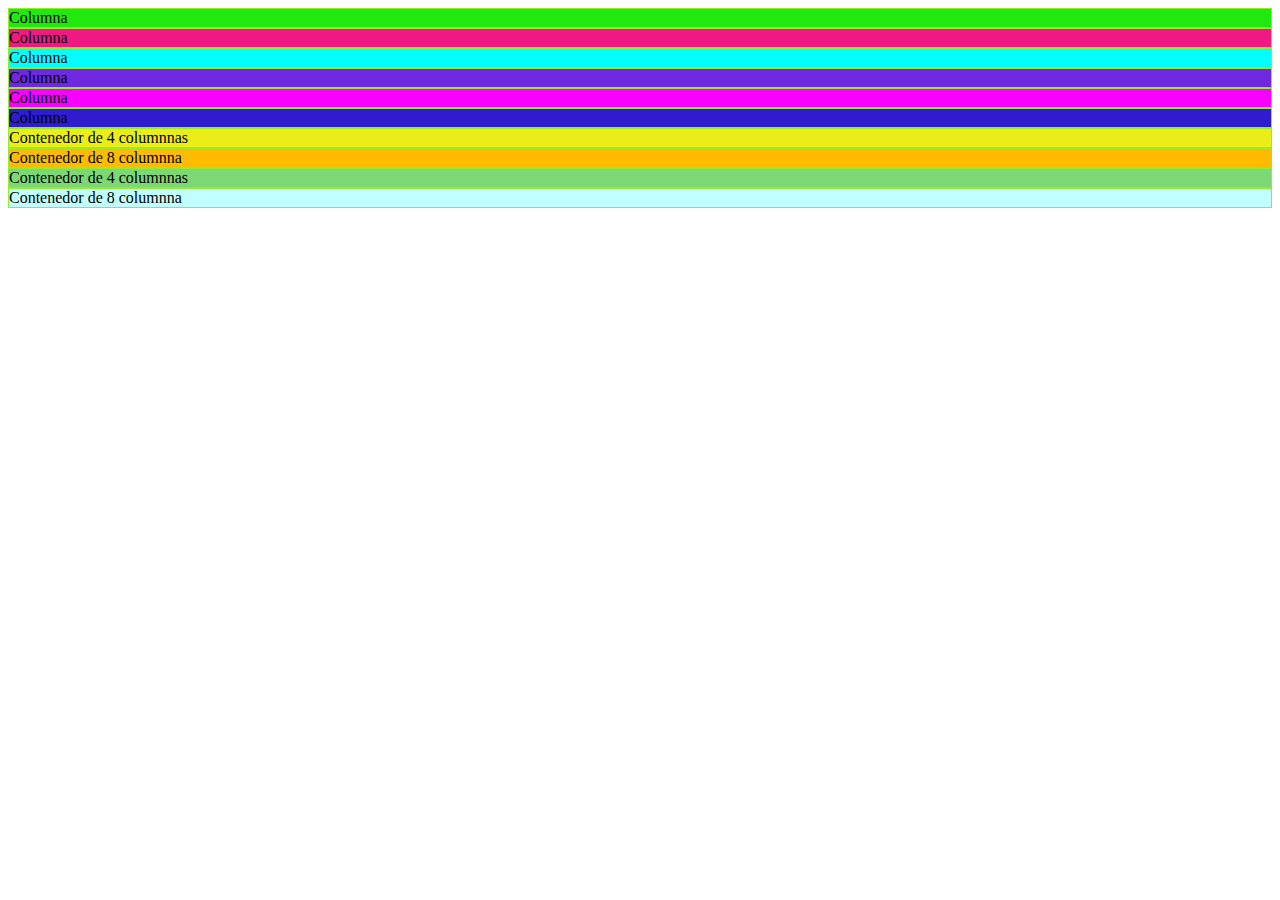
<file: 15.08.2025/index.html>
<!DOCTYPE html>
<html lang="en">

<head>

    <meta charset="UTF-8">
    <meta name="viewport" content="width=device-width, initial-scale=1.0">
    <title>Document</title>
    <link href="https://cdn.jsdelivr.net/npm/bootstrap@5.3.7/dist/css/bootstrap.min.css" rel="stylesheet"
        integrity="sha384-LN+7fdVzj6u52u30Kp6M/trliBMCMKTyK833zpbD+pXdCLuTusPj697FH4R/5mcr" crossorigin="anonymous">
    <script src="https://cdn.jsdelivr.net/npm/bootstrap@5.3.7/dist/js/bootstrap.bundle.min.js"
        integrity="sha384-ndDqU0Gzau9qJ1lfW4pNLlhNTkCfHzAVBReH9diLvGRem5+R9g2FzA8ZGN954O5Q"
        crossorigin="anonymous"></script>
        <link rel="stylesheet" href="style.css">
</head>

<body>
    <div class="container">
        <div class="row">
            <div class="col" style="background-color: rgb(32, 233, 14);">
                Columna
            </div>
            <div class="col" style="background-color: rgb(240, 25, 132);">
                Columna
            </div>
            <div class="col" style="background-color: aqua;">
                Columna
            </div>
        </div>
    </div>

    <div class="container">
        <div class="row">
            <div class="col-4" style="background-color: rgb(110, 40, 221);">
                Columna
            </div>
            <div class="col-4" style="background-color: rgb(247, 0, 255);">
                Columna
            </div>
            <div class="col-4" style="background-color: rgb(46, 28, 206);">
                Columna
            </div>
        </div>
    </div>

    <div class="container">
        <div class="row">
            <div class="col-4" style="background-color: rgb(234, 238, 22);">Contenedor de 4 columnnas</div>
            <div class="col-8" style="background-color: rgb(255, 187, 0);">Contenedor de 8 columnna</div>
        </div>
    </div>

    <div class="container">
        <div class="row">
            <div class="col-4" style="background-color: rgb(124, 216, 117);">Contenedor de 4 columnnas</div>
            <div class="col-8" style="background-color: rgba(0, 255, 255, 0.24);">Contenedor de 8 columnna</div>
        </div>
    </div>
</body>

</html>
</file>
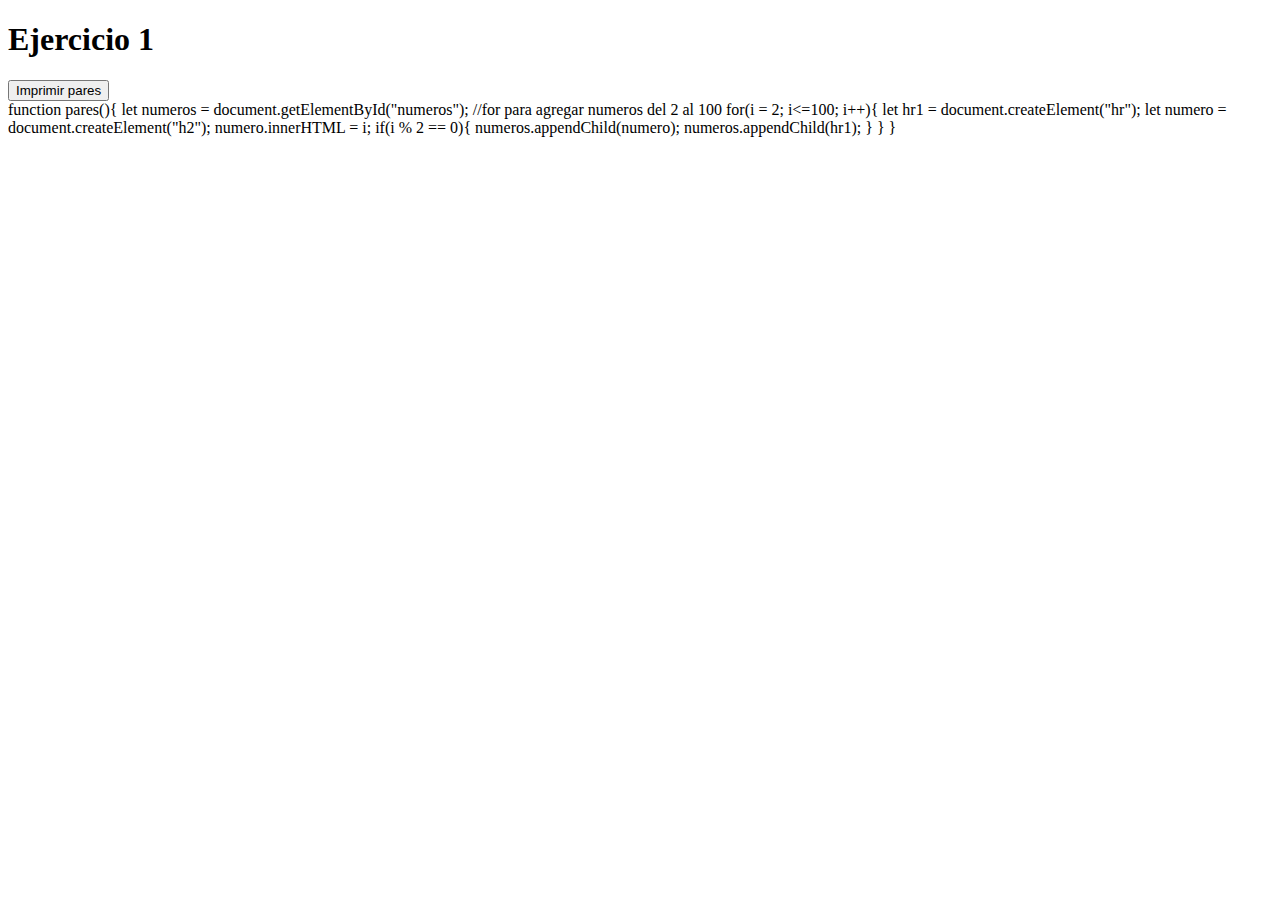
<file: 19-09-25/index.html>
<!DOCTYPE html>
<html lang="en">
<head>
    <meta charset="UTF-8">
    <meta name="viewport" content="width=device-width, initial-scale=1.0">
    <title>Ejercicio 1</title>
</head>
<body>
    <h1>Ejercicio 1</h1>
    <input type="button" value="Imprimir pares" onclick="pares()">
    <div id="numeros"></div>
    <script src="ejercicio1.js"></script>
</body>
</html>
function pares(){
    let numeros = document.getElementById("numeros");
    //for para agregar numeros del 2 al 100
    for(i = 2; i<=100; i++){
        let hr1 = document.createElement("hr");
        let numero = document.createElement("h2");
        numero.innerHTML = i;
        if(i % 2 == 0){
            numeros.appendChild(numero);
            numeros.appendChild(hr1);
        }
    }
}
</file>
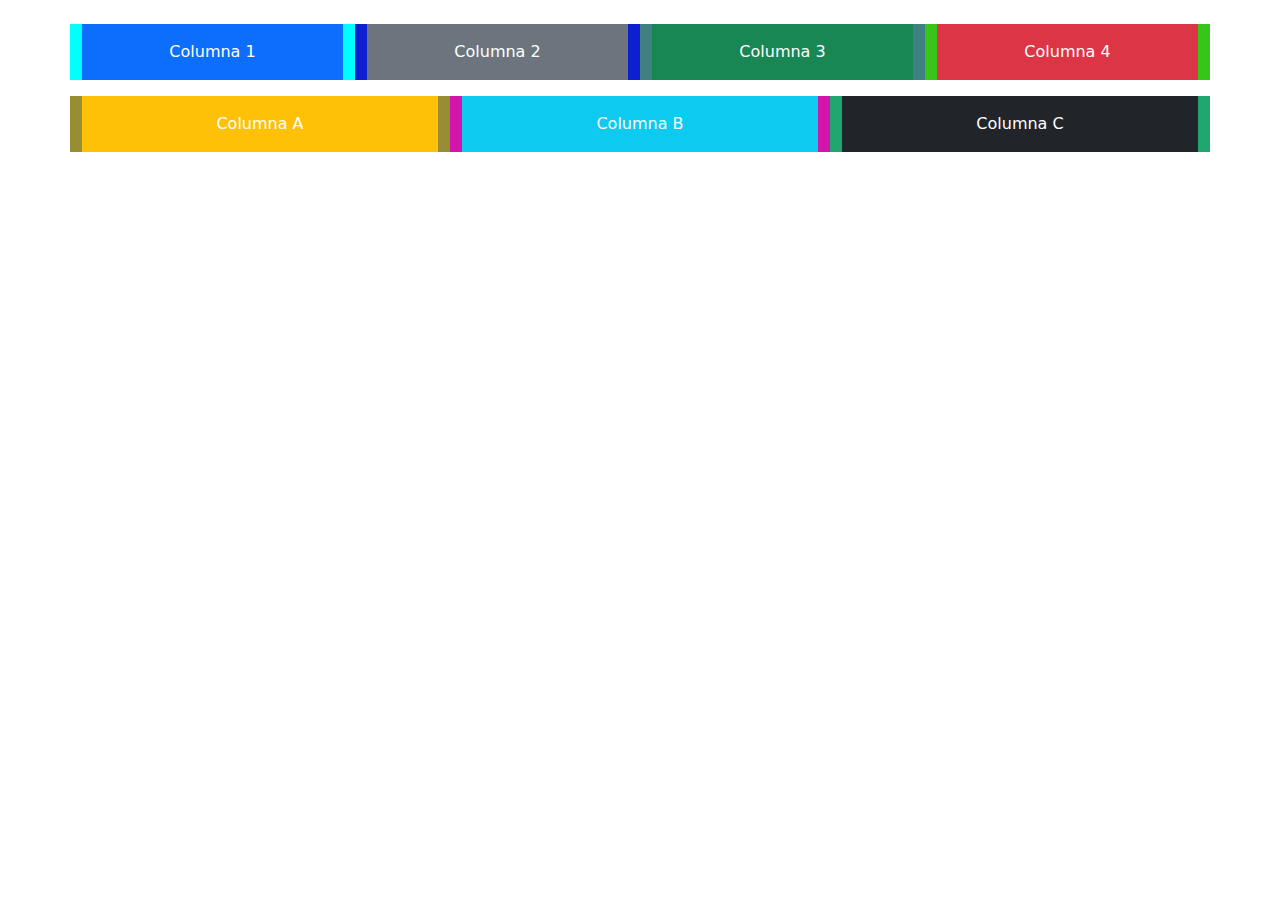
<file: Ejercicio 2/index.html>
<!DOCTYPE html>
<html lang="es">

<head>
    <meta charset="UTF-8">
    <meta name="viewport" content="width=device-width, initial-scale=1">
    <title>Ejemplo Bootstrap</title>

    <link href="https://cdn.jsdelivr.net/npm/bootstrap@5.3.2/dist/css/bootstrap.min.css" rel="stylesheet">
</head>

<body>
    <div class="container mt-4">

        <div class="row">
            <div class="col-lg-3 col-md-3 col-sm-6 mb-3" style="background-color: aqua;">
                <div class="p-3 bg-primary text-white text-center">Columna 1</div>
            </div>
            <div class="col-lg-3 col-md-3 col-sm-6 mb-3" style="background-color: rgb(13, 32, 207);">
                <div class="p-3 bg-secondary text-white text-center">Columna 2</div>
            </div>
            <div class="col-lg-3 col-md-3 col-sm-6 mb-3" style="background-color: rgb(63, 129, 129);">
                <div class="p-3 bg-success text-white text-center">Columna 3</div>
            </div>
            <div class="col-lg-3 col-md-3 col-sm-6 mb-3" style="background-color: rgb(55, 197, 26);">
                <div class="p-3 bg-danger text-white text-center">Columna 4</div>
            </div>
        </div>

        <div class="row">
            <div class="col-lg-4 col-md-4 col-sm-12 mb-3" style="background-color: rgb(151, 141, 50);">
                <div class="p-3 bg-warning text-white text-center">Columna A</div>
            </div>
            <div class="col-lg-4 col-md-4 col-sm-12 mb-3" style="background-color: rgb(212, 21, 171);">
                <div class="p-3 bg-info text-white text-center">Columna B</div>
            </div>
            <div class="col-lg-4 col-md-4 col-sm-12 mb-3" style="background-color: rgb(32, 167, 110);">
                <div class="p-3 bg-dark text-white text-center">Columna C</div>
            </div>
        </div>
    </div>

    <script src="https://cdn.jsdelivr.net/npm/bootstrap@5.3.2/dist/js/bootstrap.bundle.min.js"></script>
</body>

</html>
</file>
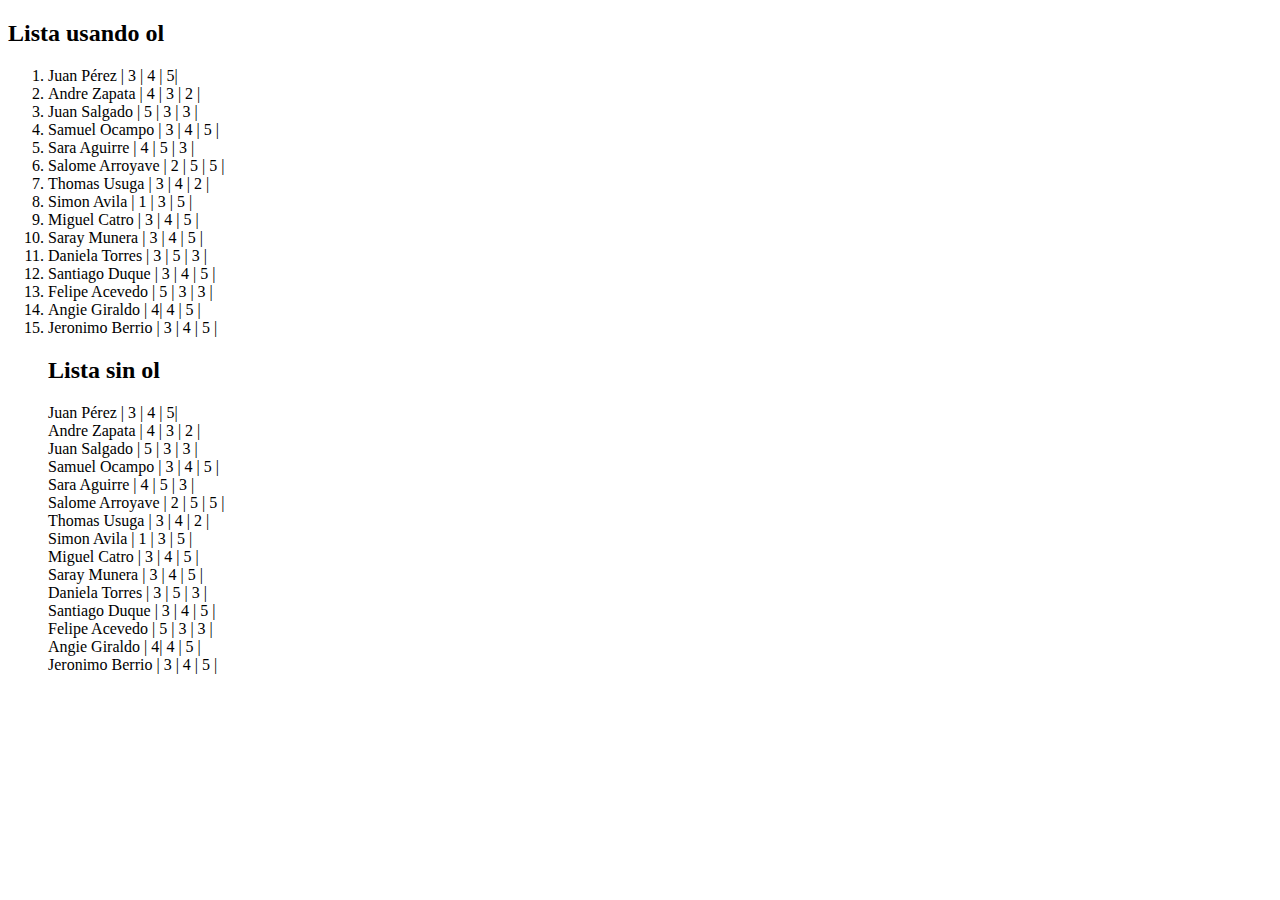
<file: Workspace-20250723T182602Z-1-001/Workspace/11.07.2025/index.html>
<!DOCTYPE html>
<html>
<head>
    <title>Lista de Estudiantes</title>
</head>
<body>

    <h2>Lista usando ol</h2>
    <ol>
        <li>Juan Pérez | 3 | 4 | 5|</li>
        <li>Andre Zapata | 4 | 3 | 2 |</li>
        <li>Juan Salgado | 5 | 3 | 3 |</li>
        <li>Samuel Ocampo | 3 | 4 | 5 |</li>
        <li>Sara Aguirre | 4 | 5 | 3 |</li>
        <li>Salome Arroyave | 2 | 5 | 5 |</li>
        <li>Thomas Usuga | 3 | 4 | 2 |</li>
        <li>Simon Avila | 1 | 3 | 5 |</li>
        <li>Miguel Catro | 3 | 4 | 5 |</li>
        <li>Saray Munera | 3 | 4 | 5 |</li>
        <li>Daniela Torres | 3 | 5 | 3 |</li>
        <li>Santiago Duque | 3 | 4 | 5 |</li>
        <li>Felipe Acevedo | 5 | 3 | 3 |</li>
        <li>Angie Giraldo | 4| 4 | 5 |</li>
        <li>Jeronimo Berrio | 3 | 4 | 5 |</li>

        <h2>Lista sin ol</h2>
        Juan Pérez | 3 | 4 | 5|<br>
        Andre Zapata | 4 | 3 | 2 |<br>
        Juan Salgado | 5 | 3 | 3 |<br>
        Samuel Ocampo | 3 | 4 | 5 |<br>
        Sara Aguirre | 4 | 5 | 3 |<br>
        Salome Arroyave | 2 | 5 | 5 |<br>
        Thomas Usuga | 3 | 4 | 2 |<br>
        Simon Avila | 1 | 3 | 5 |<br>
        Miguel Catro | 3 | 4 | 5 |<br>
        Saray Munera | 3 | 4 | 5 |<br>
        Daniela Torres | 3 | 5 | 3 |<br>
        Santiago Duque | 3 | 4 | 5 |<br>
        Felipe Acevedo | 5 | 3 | 3 |<br>
        Angie Giraldo | 4| 4 | 5 |<br>
        Jeronimo Berrio | 3 | 4 | 5 |<br>
</file>
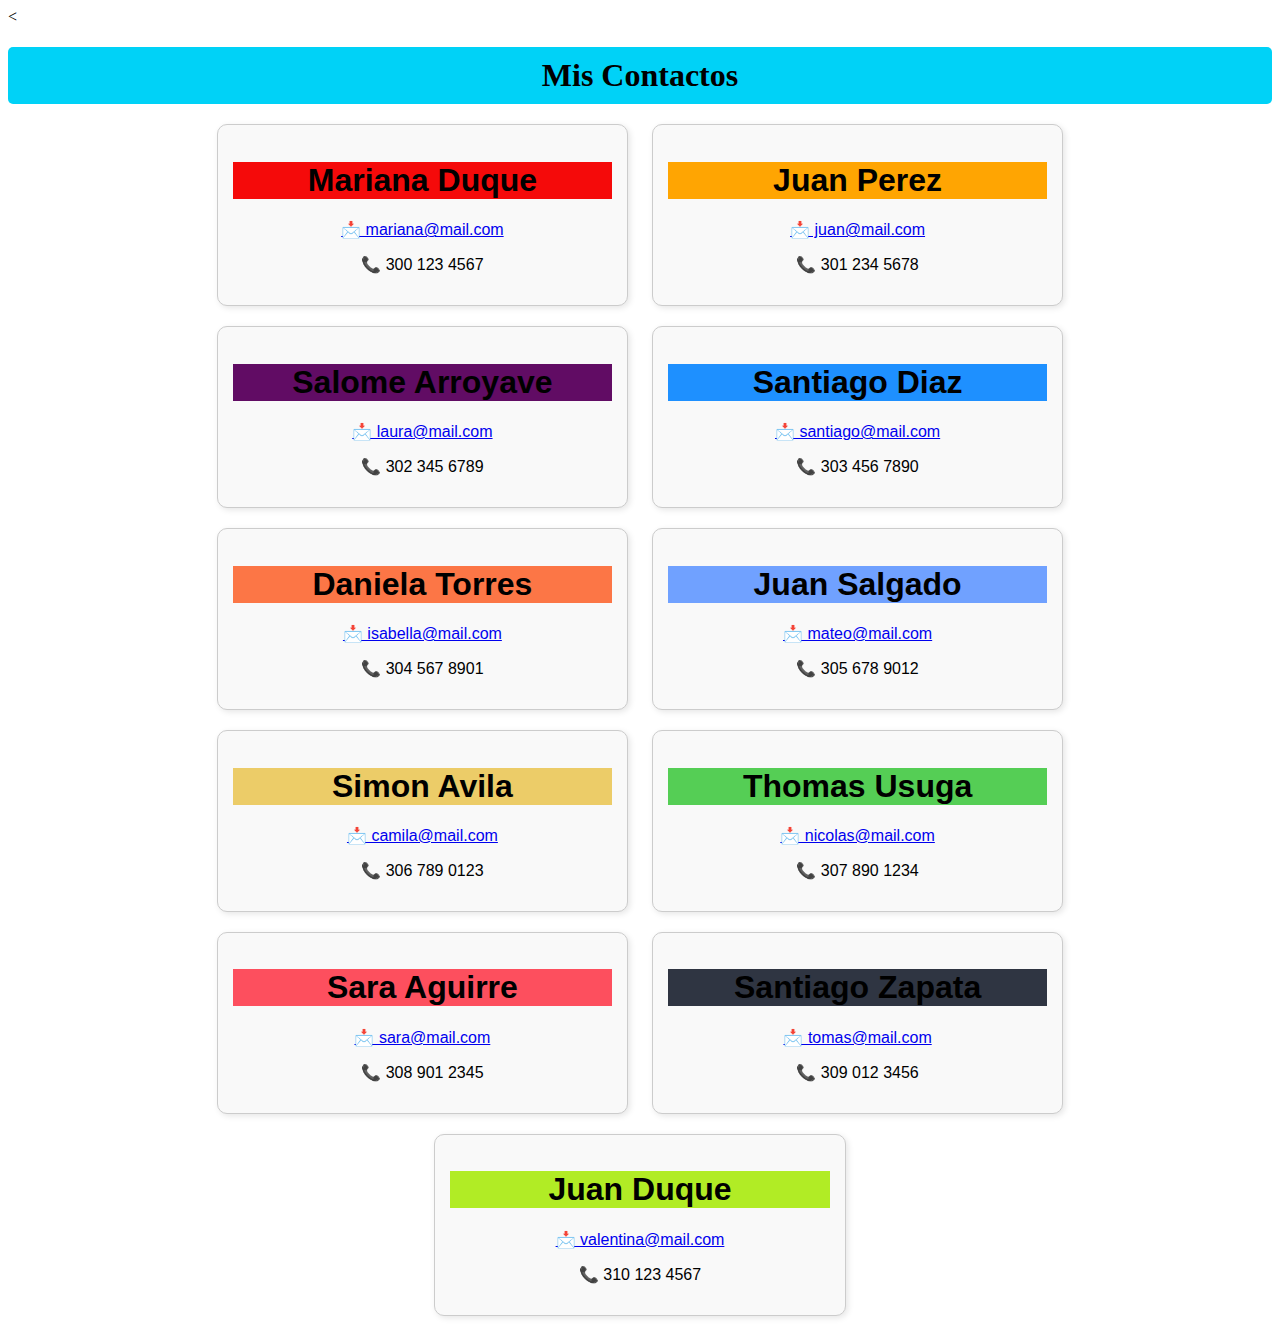
<file: Workspace-20250723T182602Z-1-001/Workspace/11.07.25.Ejercicio 1/index.html>
<<!DOCTYPE html>
<html lang="es">
<head>
    <meta charset="UTF-8">
    <title>Lista de Contactos</title>
    <link rel="stylesheet" href="estilos.css">
</head>
<body>

    <CENTER><h1 class="titulo">Mis Contactos</h1></CENTER>
    
    <div class="contenedor">
    <div class="contacto">
        <h1 class="titulo1">Mariana Duque</h1>
        <a href="mailto:mariana@mail.com">📩 mariana@mail.com</a>
        <p>📞 300 123 4567</p>
    </div>
    
    <div class="contacto">
        <h1 class="titulo2">Juan Perez</h1>
        <a href="mailto:juan@mail.com">📩 juan@mail.com</a>
        <p>📞 301 234 5678</p>
    </div>
    
    <div class="contacto">
        <h1 class="titulo3">Salome Arroyave</h1>
        <a href="mailto:laura@mail.com">📩 laura@mail.com</a>
        <p>📞 302 345 6789</p>
    </div>

    <div class="contacto">
        <h1 class="titulo4">Santiago Diaz</h1>
        <a href="mailto:santiago@mail.com">📩 santiago@mail.com</a>
        <p>📞 303 456 7890</p>
    </div>

    <div class="contacto">
        <h1 class="titulo5">Daniela Torres</h1>
        <a href="mailto:isabella@mail.com">📩 isabella@mail.com</a>
        <p>📞 304 567 8901</p>
    </div>

    <div class="contacto">
        <h1 class="titulo6">Juan Salgado</h1>
        <a href="mailto:mateo@mail.com">📩 mateo@mail.com</a>
        <p>📞 305 678 9012</p>
    </div>

    <div class="contacto">
        <h1 class="titulo7">Simon Avila</h1>
        <a href="mailto:camila@mail.com">📩 camila@mail.com</a>
        <p>📞 306 789 0123</p>
    </div>

    <div class="contacto">
        <h1 class="titulo8">Thomas Usuga</h1>
        <a href="mailto:nicolas@mail.com">📩 nicolas@mail.com</a>
        <p>📞 307 890 1234</p>
    </div>

    <div class="contacto">
        <h1 class="titulo9">Sara Aguirre</h1>
        <a href="mailto:sara@mail.com">📩 sara@mail.com</a>
        <p>📞 308 901 2345</p>
    </div>

    <div class="contacto">
        <h1 class="titulo10">Santiago Zapata</h1>
        <a href="mailto:tomas@mail.com">📩 tomas@mail.com</a>
        <p>📞 309 012 3456</p>
    </div>

    <div class="contacto">
        <h1 class="titulo11">Juan Duque</h1>
        <a href="mailto:juanes@mail.com">📩 valentina@mail.com</a>
        <p>📞 310 123 4567</p>
    </div>

</div>

</body>
</html>
</file>
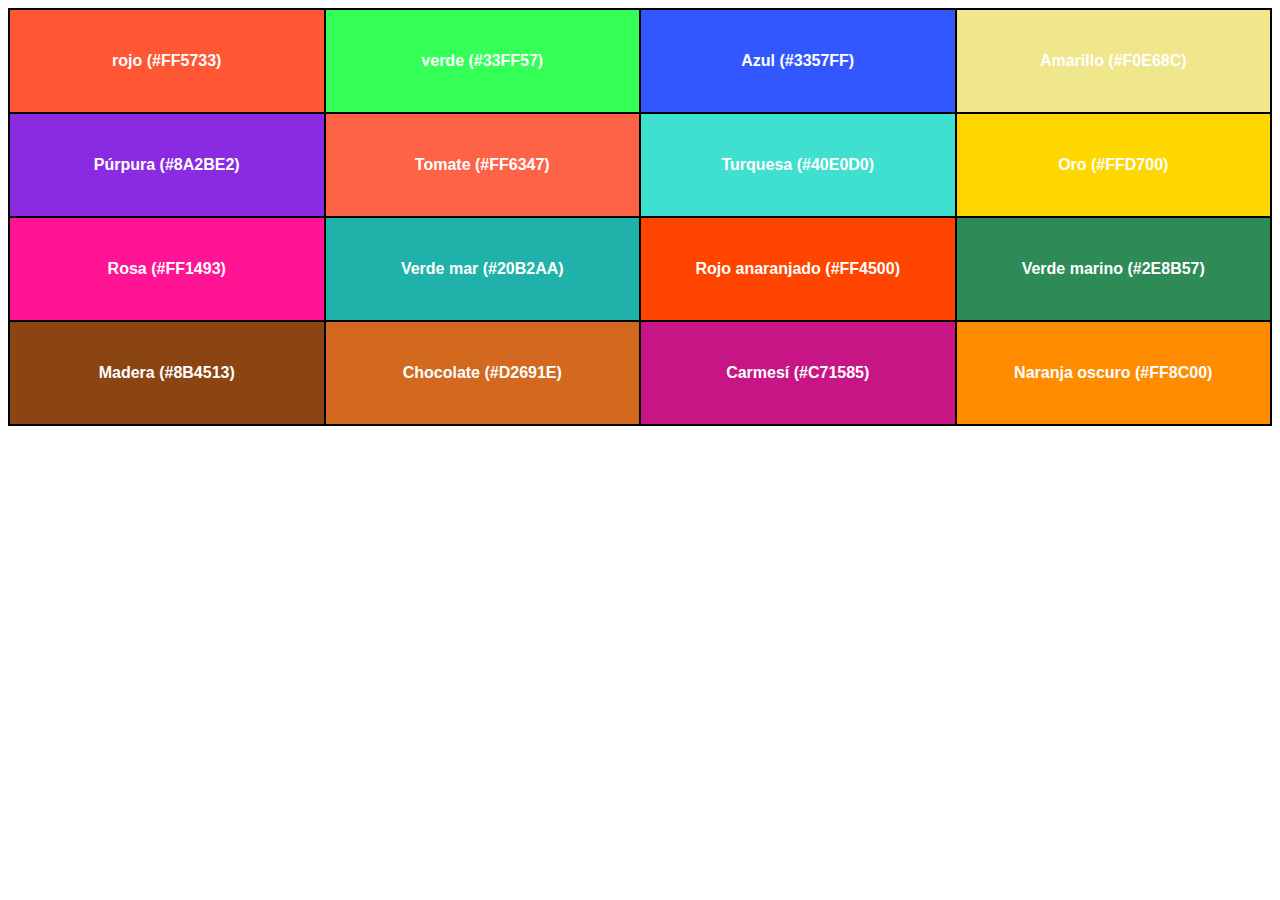
<file: Workspace-20250723T182602Z-1-001/Workspace/Ejercicio2-4-06-2025/index.html>
<!DOCTYPE html>
<html lang="es">
<head>
    <meta charset="UTF-8">
    <meta name="viewport" content="width=device-width, initial-scale=1.0">
    <title>Tabla de Colores con ID</title>
    <link href="styles.css" rel="stylesheet">
</head>
<body>
    <table>
        <tr>

            <td id="rojo">rojo (#FF5733)</td>
            <td id="verde">verde (#33FF57)</td>
            <td id="Azul">Azul (#3357FF)</td>
            <td id="Amarillo">Amarillo (#F0E68C)</td>
        </tr>
        <tr>
            <td id="Purpura" >Púrpura (#8A2BE2)</td>
            <td id="Tomate" >Tomate (#FF6347)</td>
            <td id="Turquesa">Turquesa (#40E0D0)</td>
            <td id="Oro">Oro (#FFD700)</td>
        </tr>
        <tr>
            <td id="Rosa" >Rosa (#FF1493)</td>
            <td id="VerdeMar" >Verde mar (#20B2AA)</td>
            <td id="RojoAnaranjado" >Rojo anaranjado (#FF4500)</td>
            <td id="VerdeMarino" >Verde marino (#2E8B57)</td>
        </tr>
        <tr>
            <td id="Madera" >Madera (#8B4513)</td>
            <td id="Chocolate" >Chocolate (#D2691E)</td>
            <td id="Carmesi">Carmesí (#C71585)</td>
            <td id="NaranjaOscuro">Naranja oscuro (#FF8C00)</td>
        </tr>
    </table>
</body>
</html>
</file>
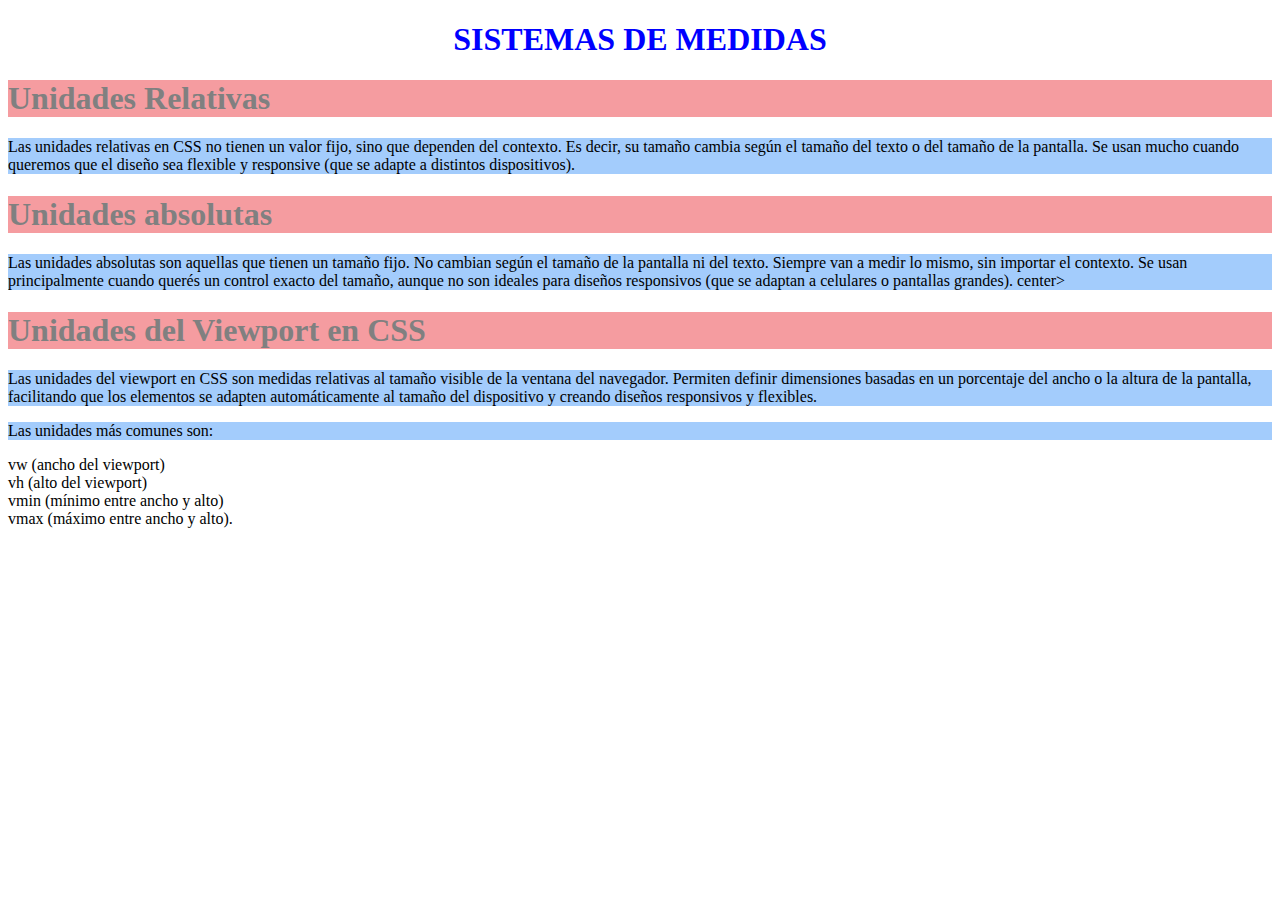
<file: Workspace-20250723T182602Z-1-001/Workspace/Ejercicio4-6-06-2025/index.html>
<!DOCTYPE html>
<html lang="en">
<head>
    <meta charset="UTF-8">
    <meta name="viewport" content="width=device-width, initial-scale=1.0">
    <title>Document</title>
    <link href="styles.css" rel="stylesheet">
</head>
<body>

    <center>
    <H1 id="sistemas">SISTEMAS DE MEDIDAS</H1>
    </center>

    <h1 id="relativa" class="investigacion1">Unidades Relativas</h1>
    <p>Las unidades relativas en CSS no tienen un valor fijo, sino que dependen del contexto.
     Es decir, su tamaño cambia según el tamaño del texto o del tamaño de la pantalla. Se usan mucho cuando queremos que el diseño sea flexible y responsive (que se adapte a distintos dispositivos).

 </p>

  <h1 id="absolutas" class="investigacion1">Unidades absolutas</h1>
  <p>Las unidades absolutas son aquellas que tienen un tamaño fijo.
     No cambian según el tamaño de la pantalla ni del texto.
     Siempre van a medir lo mismo, sin importar el contexto.
     Se usan principalmente cuando querés un control exacto del tamaño, aunque no son ideales para diseños responsivos 
     (que se adaptan a celulares o pantallas grandes).


     center><h1 class="investigacion1">Unidades del Viewport en CSS</h1></center> 
  <p>Las unidades del viewport en CSS son medidas relativas al tamaño visible de la ventana del navegador. 
    Permiten definir dimensiones basadas en un porcentaje del ancho o la altura de la pantalla, facilitando 
    que los elementos se adapten automáticamente al tamaño del dispositivo y creando diseños responsivos y flexibles.</p>
  <p>Las unidades más comunes son: 
    <li>vw (ancho del viewport) 
    <li>vh (alto del viewport)
    <li> vmin (mínimo entre ancho y alto)
    <li>vmax (máximo entre ancho y alto).</p>


</p>
</body>
</html>
</file>
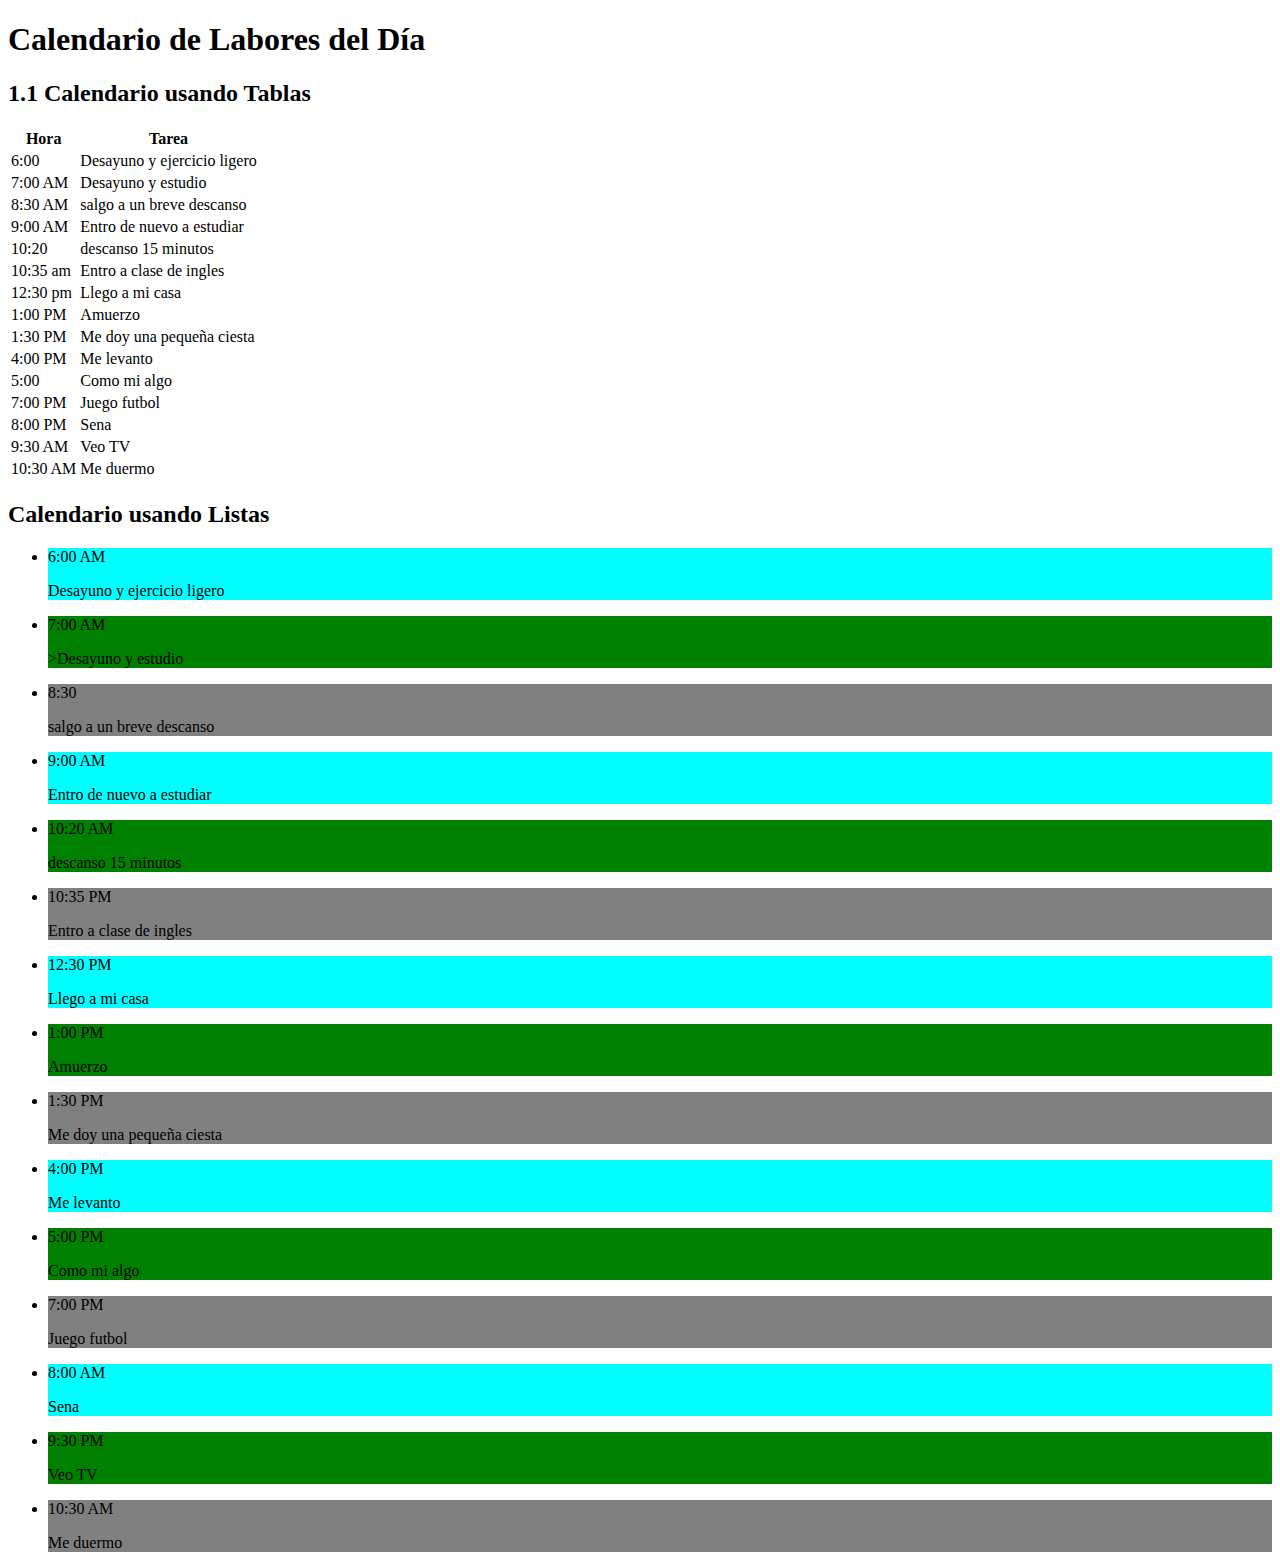
<file: Workspace-20250723T182602Z-1-001/Workspace/JuanEsteban/index.html>
<!DOCTYPE html>
<html lang="en">
<head>
    <meta charset="UTF-8">
    <meta name="viewport" content="width=device-width, initial-scale=1.0">
    <title>Calendario de Labores del Día - Variado</title>

    <link rel="stylesheet" href="calendario.css">
    </head>
<body>

    <h1>Calendario de Labores del Día</h1>

    <h2>1.1 Calendario usando Tablas</h2>
    <table>
        <thead>
            <tr>
                <th>Hora</th>
                <th>Tarea</th>
            </tr>
        </thead>
        <tbody>
             <tr>
                <td>6:00</td>
                <td>Desayuno y ejercicio ligero</td>
            </tr>
            
            <tr>
                <td>7:00 AM</td>
                <td>Desayuno y estudio</td>
            </tr>
            <tr>
                <td>8:30 AM</td>
                <td>salgo a un breve descanso</td>
            </tr>
            <tr>
                <td>9:00 AM</td>
                <td>Entro de nuevo a estudiar</td>
            </tr>
            <tr>
                <td>10:20</td>
                <td>descanso 15 minutos</td>
            </tr>
            <tr>
                <td>10:35 am</td>
                <td>Entro a clase de ingles</td>
            </tr>
            <tr>
                <td>12:30 pm</td>
                <td>Llego a mi casa</td>
            </tr>
            <tr>
                <td>1:00 PM</td>
                <td>Amuerzo</td>
            </tr>
            <tr>
                <td>1:30 PM</td>
                <td>Me doy una pequeña ciesta</td>
            </tr>
             <tr>
                <td>4:00 PM</td>
                <td>Me levanto  </td>
            </tr>

             <tr>
                <td>5:00</td>
                <td>Como mi algo</td>
            </tr>
             <tr>
                <td>7:00 PM</td>
                <td>Juego futbol</td>
            </tr>
             <tr>
                <td>8:00 PM</td>
                <td>Sena</td>
            </tr>
             <tr>
                <td>9:30 AM</td>
                <td>Veo TV</td>
            </tr>

             <tr>
                <td>10:30 AM</td>
                <td>Me duermo</td>
            </tr>
        </tbody>
    </table>

    <h2>Calendario usando Listas</h2>
    <ul class="task-list">
        <li>
            <div class="hora1">
                <p>6:00 AM</p>
                <span>Desayuno y ejercicio ligero</span>
            </div>
        </li>
        <li>
            <div class="hora2">
                <p>7:00 AM</p>
                <span>>Desayuno y estudio</span>
            </div>
        </li>
        <li>
            <div class="tarea1">
                <p>8:30</p>
                <span>salgo a un breve descanso</span>
            </div>
        </li>
        <li>
            <div class="hora1">
                <p>9:00 AM</p>
                <span>Entro de nuevo a estudiar</span>
            </div>
        </li>
        <li>
            <div class="hora2">
                <p>10:20 AM</p>
                <span>descanso 15 minutos</span>
            </div>
        </li>
        <li>
            <div class="tarea1">
                <p>10:35 PM</p>
                <span>Entro a clase de ingles</span>
            </div>
        </li>
        <li>
            <div class="hora1">
                <p>12:30 PM</p>
                <span>Llego a mi casa</span>
            </div>
        </li>
        <li>
            <div class="hora2">
                <p>1:00 PM</p>
                <span>Amuerzo</span>
            </div>
        </li>
        <li>
            <div class="tarea1">
                <p>1:30 PM</p>
                <span>Me doy una pequeña ciesta</span>
            </div>
        </li>
        <li>
            <div class="hora1">
                <p>4:00 PM</p>
                <span>Me levanto </span>
            </div>
        </li>
        <li>
            <div class="hora2">
                <p>5:00 PM</p>
                <span>Como mi algo</span>
            </div>
        </li>
        <li>
            <div class="tarea1">
                <p>7:00 PM</p>
                <span>Juego futbol</span>
            </div>
        </li>
        <li>
            <div class="hora1">
                <p>8:00 AM</p>
                <span>Sena</span>
            </div>
        </li>
        <li>
            <div class="hora2">
                <p>9:30 PM</p>
                <span>Veo TV</span>
            </div>
        </li>
        <li>
            <div class="tarea1">
                <p>10:30 AM</p>
                <span>Me duermo</span>
            </div>
        </li>
    </ul>

</body>
</html>
</file>
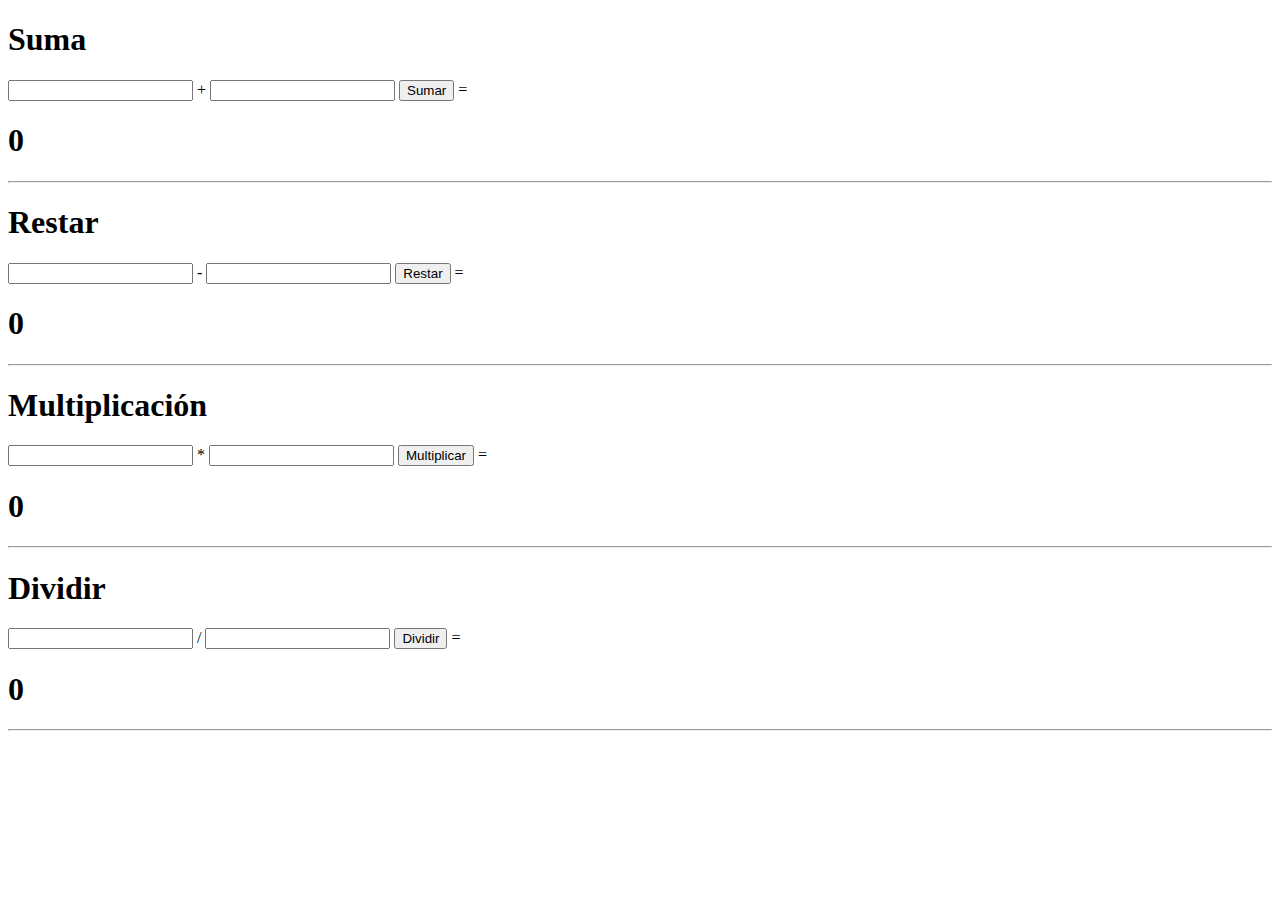
<file: 10-09-2025/calculadora.html>
<!DOCTYPE html>
<html lang="en">

<head>
    <meta charset="UTF-8">
    <meta name="viewport" content="width=device-width, initial-scale=1.0">
    <title>Calculadora</title>

</head>

<body>
    <h1>Suma</h1>
    <input type="number" name="" id="sumando1"> +
    <input type="number" name="" id="sumando2">

    <input type="button" value="Sumar" onclick="sumar()">
    <span> = <h1 id="resultadoSuma">0</h1></span>
    <hr>

    <h1>Restar</h1>
    <input type="number" name="" id="minuendo"> -
    <input type="number" name="" id="sustraendo">

    <input type="button" value="Restar" onclick="restar()">
    <span> = <h1 id="resultadoResta">0</h1></span>
    <hr>

    <h1>Multiplicación</h1>
    <input type="number" name="" id="factor1"> *
    <input type="number" name="" id="factor2">

    <input type="button" value="Multiplicar" onclick="multiplicacion()">
    <span> = <h1 id="resultadoProducto">0</h1></span>
    <hr>

    <h1>Dividir</h1>
    <input type="number" name="" id="dividido"> /
    <input type="number" name="" id="dividendo">

    <input type="button" value="Dividir" onclick="dividir()">
    <span> = <h1 id="resultadoDivision">0</h1></span>
    <hr>

    <script src="calculadora.js"></script>
</body>

</html>
</file>
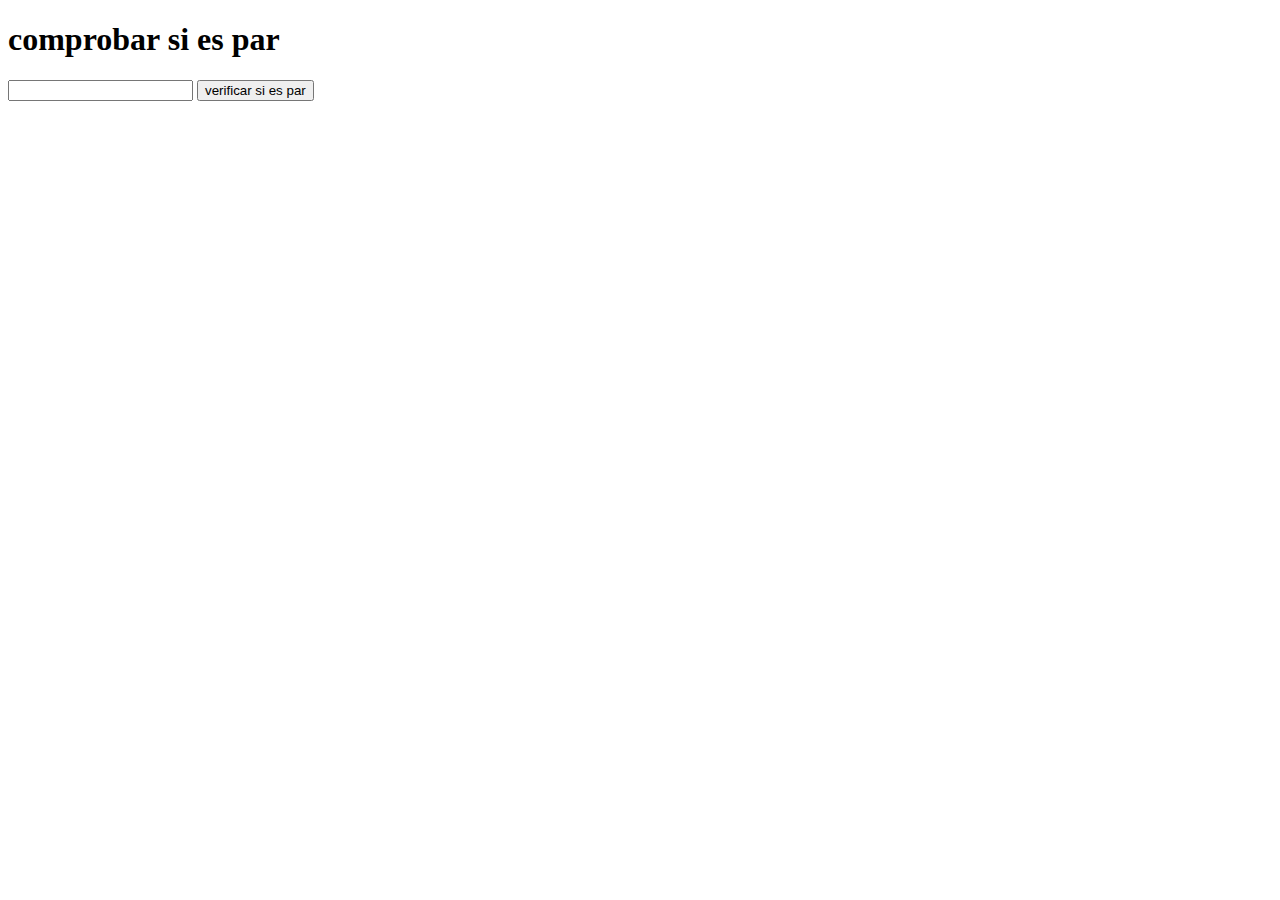
<file: 10-09-2025/ejercicio1.html>
<!DOCTYPE html>
<html lang="en">
<head>
    <meta charset="UTF-8">
    <meta name="viewport" content="width=device-width, initial-scale=1.0">
    <title>Ejercicio 1</title>
</head>
<body>
    <h1>comprobar si es par</h1>
    <input type="number" name="" id="esPar">
    <input type="button" value="verificar si es par" onclick="par()">

    <script src="ejercicio1.js"></script> 
</body>

</html>
</file>
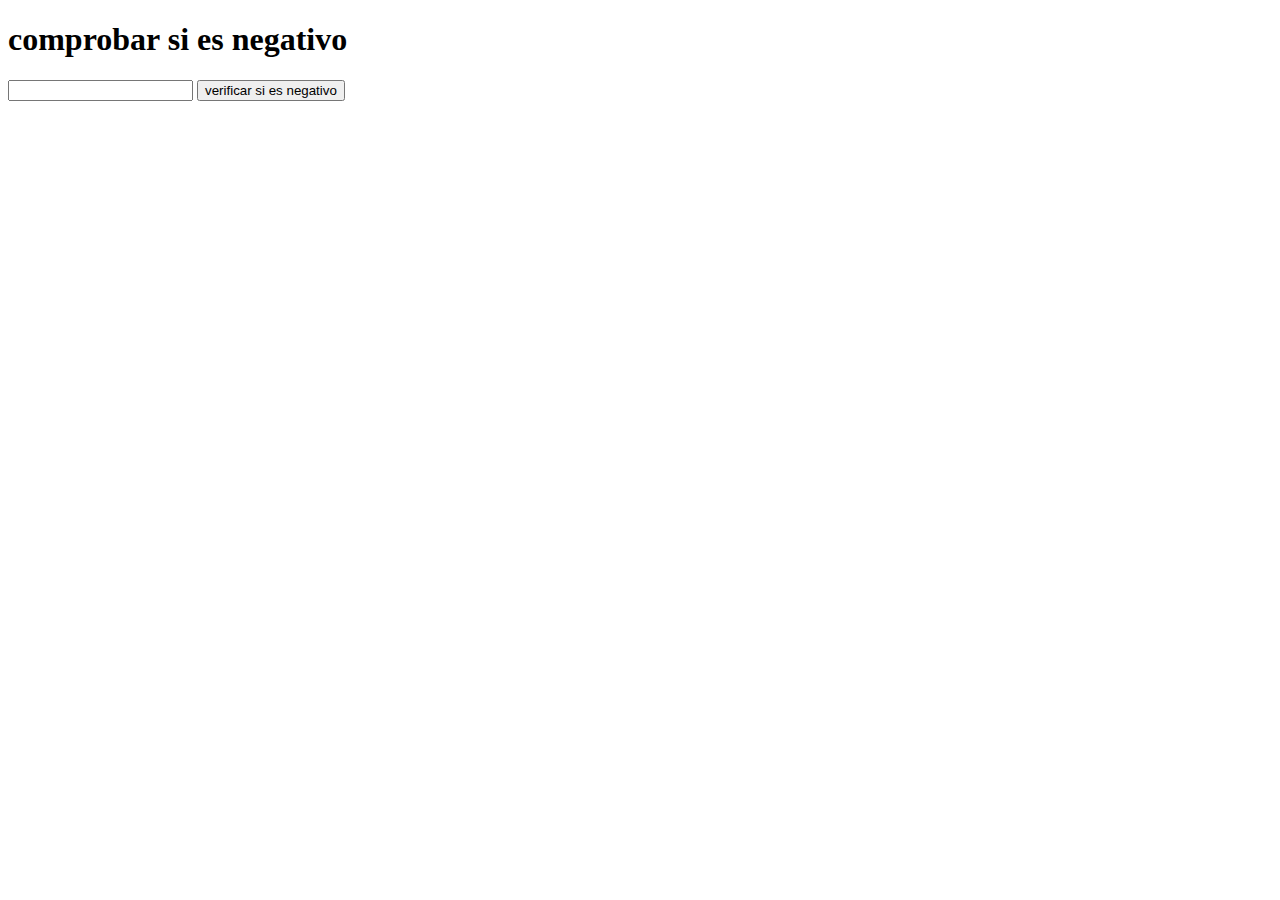
<file: 10-09-2025/ejercicio2.html>
<!DOCTYPE html>
<html lang="en">
<head>
    <meta charset="UTF-8">
    <meta name="viewport" content="width=device-width, initial-scale=1.0">
    <title>Ejercicio 2</title>
</head>
<body>
    <h1>comprobar si es negativo</h1>
    <input type="number" name="" id="esnegativo">
    <input type="button" value="verificar si es negativo" onclick="negativo()">

    <script src="ejercicio2.js"></script> 
</body>

</html>
</file>
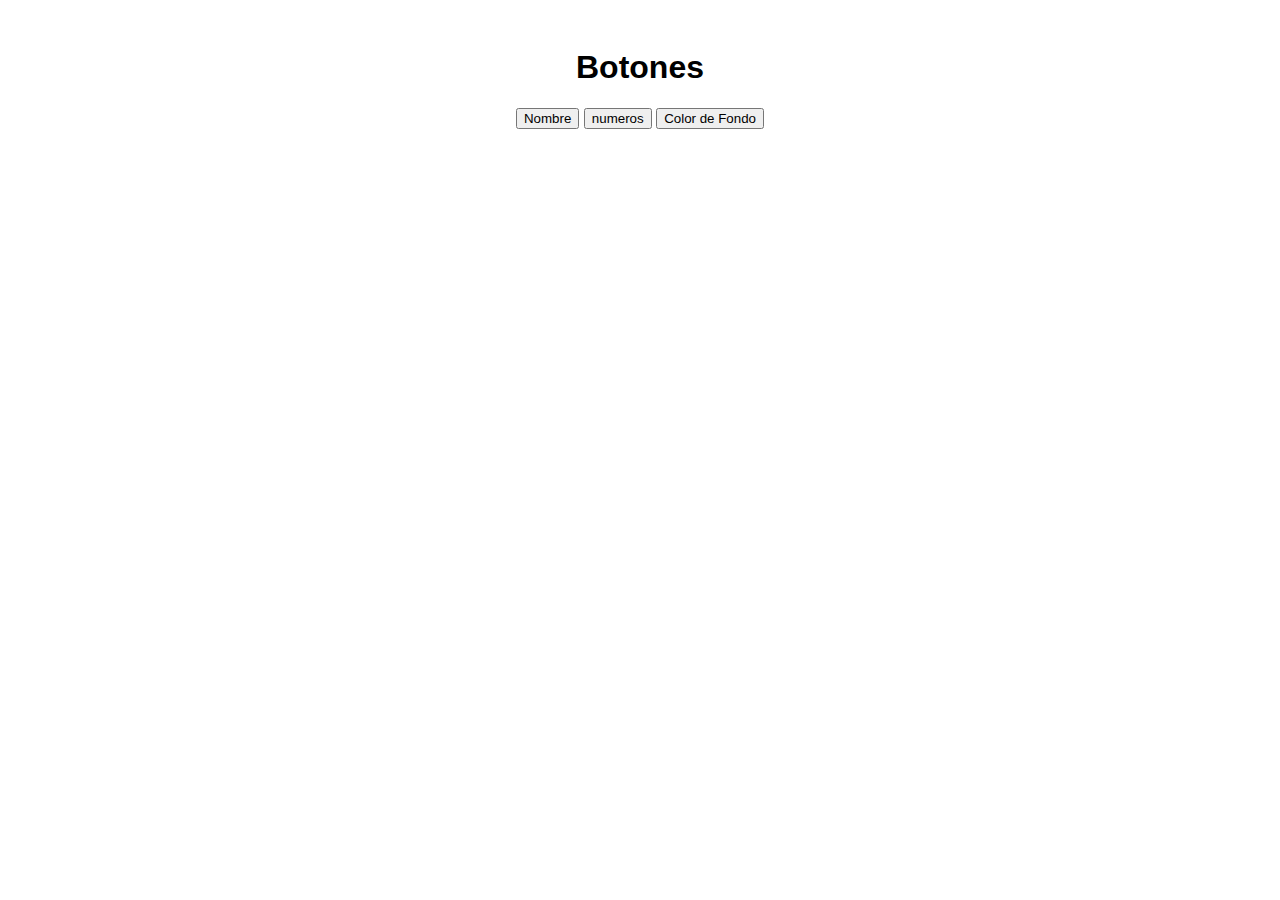
<file: 19-09-25/ejercicio2/ejercicio2.html>
<!DOCTYPE html>
<html lang="es">
<head>
    <meta charset="UTF-8">
    <meta name="viewport" content="width=device-width, initial-scale=1.0">
    <title>Botones</title>
    <style>
        body {
            font-family: Arial, sans-serif;
            text-align: center;
            padding: 20px;
        }
        .content {
            margin-top: 20px;
            font-size: 1.5em;
        }
    </style>
</head>
<body>

    <h1>Botones</h1>

    <button id="mostrarNombre">Nombre</button>
    <button id="mostrarNumeros">numeros </button>
    <button id="cambiarColor">Color de Fondo</button>


    <div class="content" id="contenido"></div>

    <script>

        document.getElementById("mostrarNombre").addEventListener("click", function() {
            document.getElementById("contenido").textContent = "Juan Esteban";
        });

        document.getElementById("mostrarNumeros").addEventListener("click", function() {
            let numeros = "";
            for (let i = 0; i < 10; i++) {
                numeros += Math.floor(Math.random() * 100) + " ";
            }
            document.getElementById("contenido").textContent = numeros;
        });

        document.getElementById("cambiarColor").addEventListener("click", function() {
            const colores = ["#FF5733", "#33FF57", "#3357FF", "#FF33A8", "#FFD700"];
            const colorAleatorio = colores[Math.floor(Math.random() * colores.length)];
            document.body.style.backgroundColor = colorAleatorio;
        });
    </script>

</body>
</html>
</file>
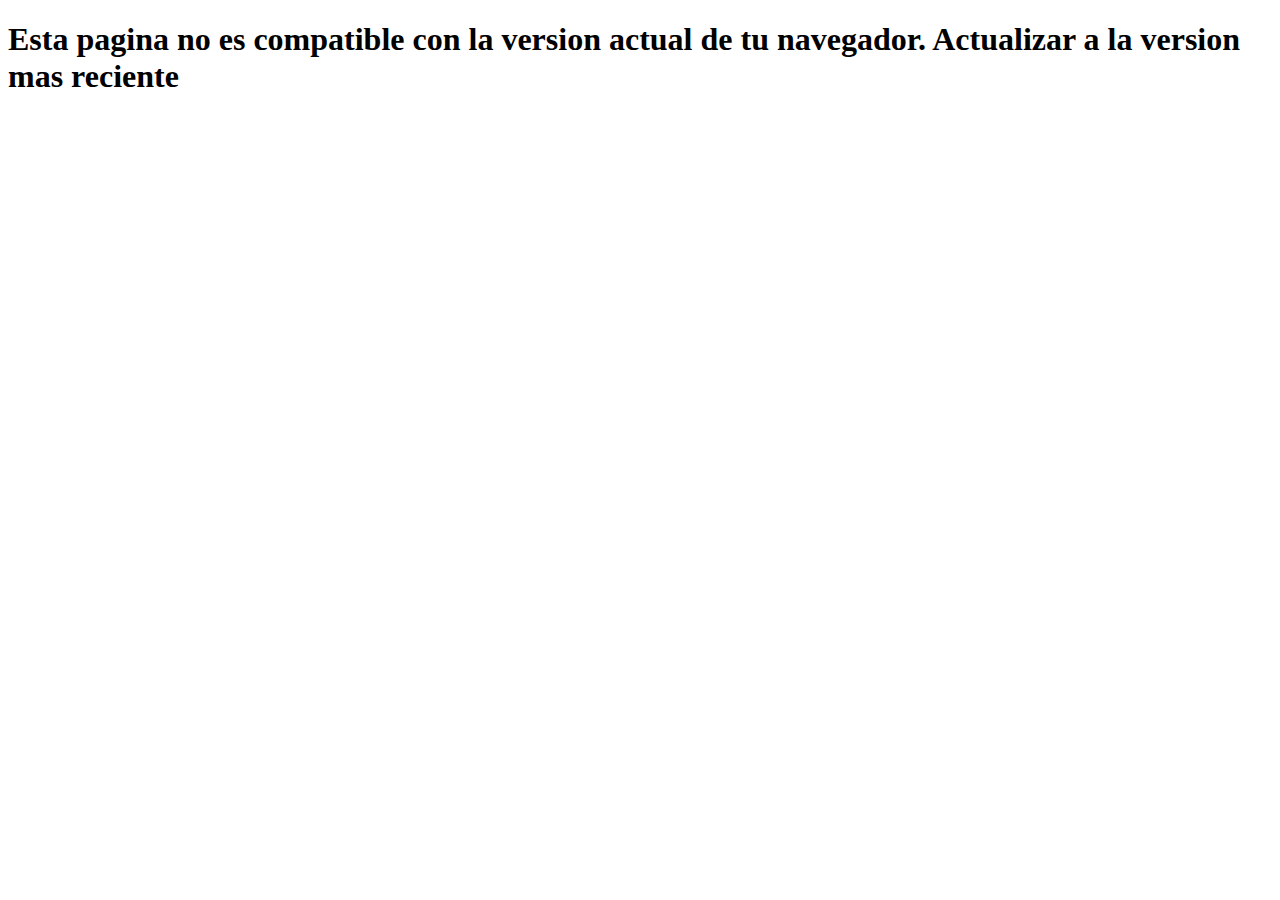
<file: Workspace-20250723T182602Z-1-001/Workspace/Actividad-Ej2/Ejemplo.html>
<!DOCTYPE html>
<html lang="en">
<head>
    <meta charset="UTF-8">
    <meta name="viewport" content="width=device-width, initial-scale=1.0">
    <title>Ejemplo1</title>
</head>
<body>
    <h1 class="title"></h1>

    <script src="ejercicio1.js"></script>
</body>
</html>
</file>
<file: 15.08.2025/style.css>
.col, .col-4, .col-8{background-color: #c52b2b; border: 1px solid rgb(40, 212, 204);}
.col, .col-4, .col-8{background-color: #07b161; border: 1px solid rgb(147, 236, 45);}
</file>
<file: Workspace-20250723T182602Z-1-001/Workspace/11.07.25.Ejercicio 1/estilos.css>
.contacto {
    display: inline-block;
    width: 30%;
    background-color: #f9f9f9;
    border: 1px solid #ccc;
    border-radius: 10px;
    padding: 15px;
    margin: 10px;
    text-align: center;
    box-shadow: 2px 2px 6px rgba(0,0,0,0.1);
    font-family: Arial, sans-serif;
}

.titulo {
    font-family: 'Comic Sans MS', cursive;
    color: black;
    padding: 10px;
    border-radius: 5px;
    margin-bottom: 10px;
}

.titulo {
    background-color: rgb(0, 210, 247);
}

.titulo1 { background-color: #f50a0a; }  
.titulo2 { background-color: #ffa502; }  
.titulo3 { background-color: #610c64; } 
.titulo4 { background-color: #1e90ff; }  
.titulo5 { background-color: #fc7646; }  
.titulo6 { background-color: #70a1ff; }  
.titulo7 { background-color: #eccc68; }  
.titulo8 { background-color: #55ce55; }  
.titulo9 { background-color: #fd4f5e; }  
.titulo10 { background-color: #2f3542; } 
.titulo11 { background-color: #b1ec25; } 

div .titulo {
    color: #222;
    background-color: #af7af3; 
}

.contenedor {
    text-align: center;
}
</file>
<file: Workspace-20250723T182602Z-1-001/Workspace/Ejercicio2-4-06-2025/styles.css>
table {
            width: 100%;
            border-collapse: collapse;
        }
td {
        width: 25%;
            height: 100px;
            text-align: center;
            vertical-align: middle;
            font-family: Arial, sans-serif;
            color: white;
            font-weight: bold;
            border: 2px solid black;
        }

#rojo {
    background-color: #FF5733;
}

#verde {
 background-color:#33FF57 ;
}

#Azul {
    background-color: #3357FF;
}

#Amarillo {
    background-color:#F0E68C ;

}

#Purpura {
    background-color:#8A2BE2 ;
}

#Tomate{
    background-color:#FF6347;
}

#Turquesa{
    background-color:#40E0D0 ;
}

#Oro{
    background-color: #ffd700;
}

#Rosa{
    background-color: #ff1493;
}

#VerdeMar{
    background-color: #20b2aa;
}
#RojoAnaranjado{
    background-color: #FF4500;
}
#VerdeMarino{
    background-color:#2E8B57 ;
}
#Madera{
    background-color: #8b4513;
}

#Chocolate{
    background-color: #D2691E;
}
#Carmesi{
    background-color: #C71585;

}

#NaranjaOscuro{
    background-color: #ff8c00;
}
</file>
<file: Workspace-20250723T182602Z-1-001/Workspace/Ejercicio4-6-06-2025/styles.css>
h1{
  color: grey;  
}

#sistemas{
    color: blue;
}

#sistemas {
    color: rgb(0, 0, 255);
}

h1 {
    color: gray;
}

.investigacion1 {
    background-color: #f59ca0;
}

p {
    background-color: #a3ccfc;
}
</file>
<file: Workspace-20250723T182602Z-1-001/Workspace/JuanEsteban/calendario.css>
.hora1{
    background-color: aqua;
    color: rgb(0, 0, 0);
}
.hora2{
    background-color:green ;
}

.tarea1{
    background-color:gray ;
}
</file>
